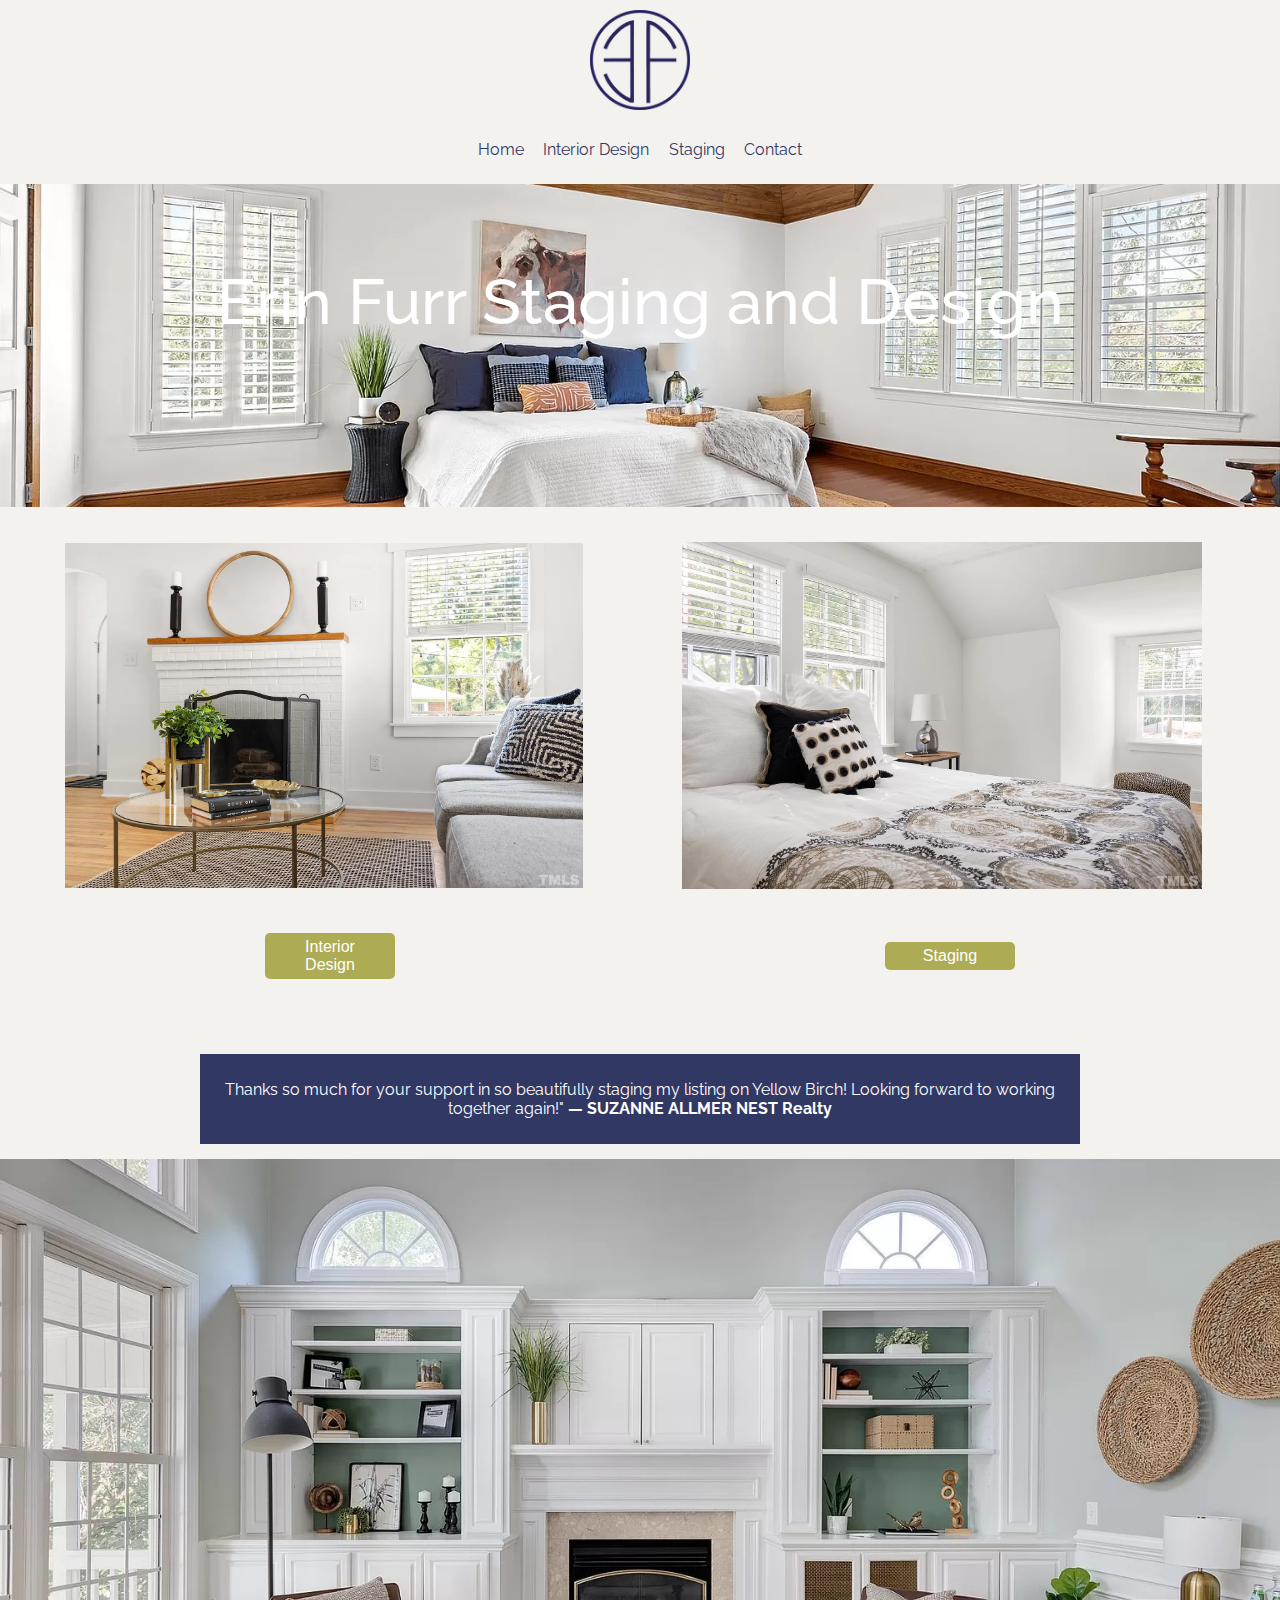
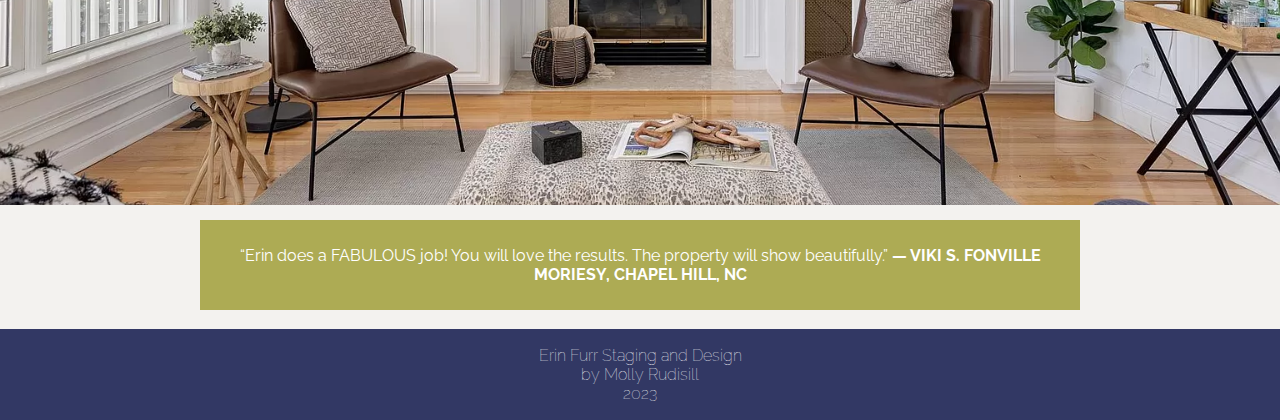
<file: index.html>
<!DOCTYPE html>
<html lang="en">
<head>
    <meta charset="UTF-8">
    <meta name="viewport" content="width=device-width, initial-scale=1.0">
    <link rel="stylesheet" href="styles.css">
    <title>Document</title>
</head>
<body>
    <header>
        <img src="imgs/EF-logo.png" alt="Erin Furr Logo" width="100">
        <div class="menu">
            <ul class="navigation">
                <li><a href="index.html">Home</a></li>
                <li><a href="interiordesign.html">Interior Design</a></li>
                <li><a href="staging.html">Staging</a></li>
                <li><a href="contact.html">Contact</a></li>
            </ul>
        </div>
    </header>
    <div class="container">
        <div class="frontpic">
            <div class="imagetext">Erin Furr Staging and Design</div>
        </div>
        <div class="services">
            <div class="interiordesign">
                <img src="imgs/livingroom.jpg" alt="Erin Furr's Work" class="servicepic">
            </div>
            <div class="intdes-btn">
                <form action="interiordesign.html" target="_blank">
                    <button>Interior Design</button>
                </form>
            </div>
            <div class="staging">
                <img src="imgs/bed.jpg" alt="Picture of bed desinged by Erin Furr" class="servicepic">
            </div>
            <div class="stage-btn">
                <form action="staging.html" target="_blank">
                    <button>Staging</button>
                </form>
            </div>
        </div>
        <div class="textblurb one">
            <p>Thanks so much for your support in so beautifully staging my listing on Yellow Birch! Looking forward to working together again!"
                <b>— SUZANNE ALLMER NEST Realty</b></p>
        </div>
        <div class="picture"></div>
        <div class="textblurb two">
            <p>
                “Erin does a FABULOUS job! You will love the results. The property will show beautifully.”
                    <b>— VIKI S. FONVILLE MORIESY, CHAPEL HILL, NC</b>
            </p>
        </div>
    </div>
    <br>
    <footer>
        <p>Erin Furr Staging and Design<br>
         by Molly Rudisill<br>
         2023</p> 
     </footer>
</body>
</html>
</file>
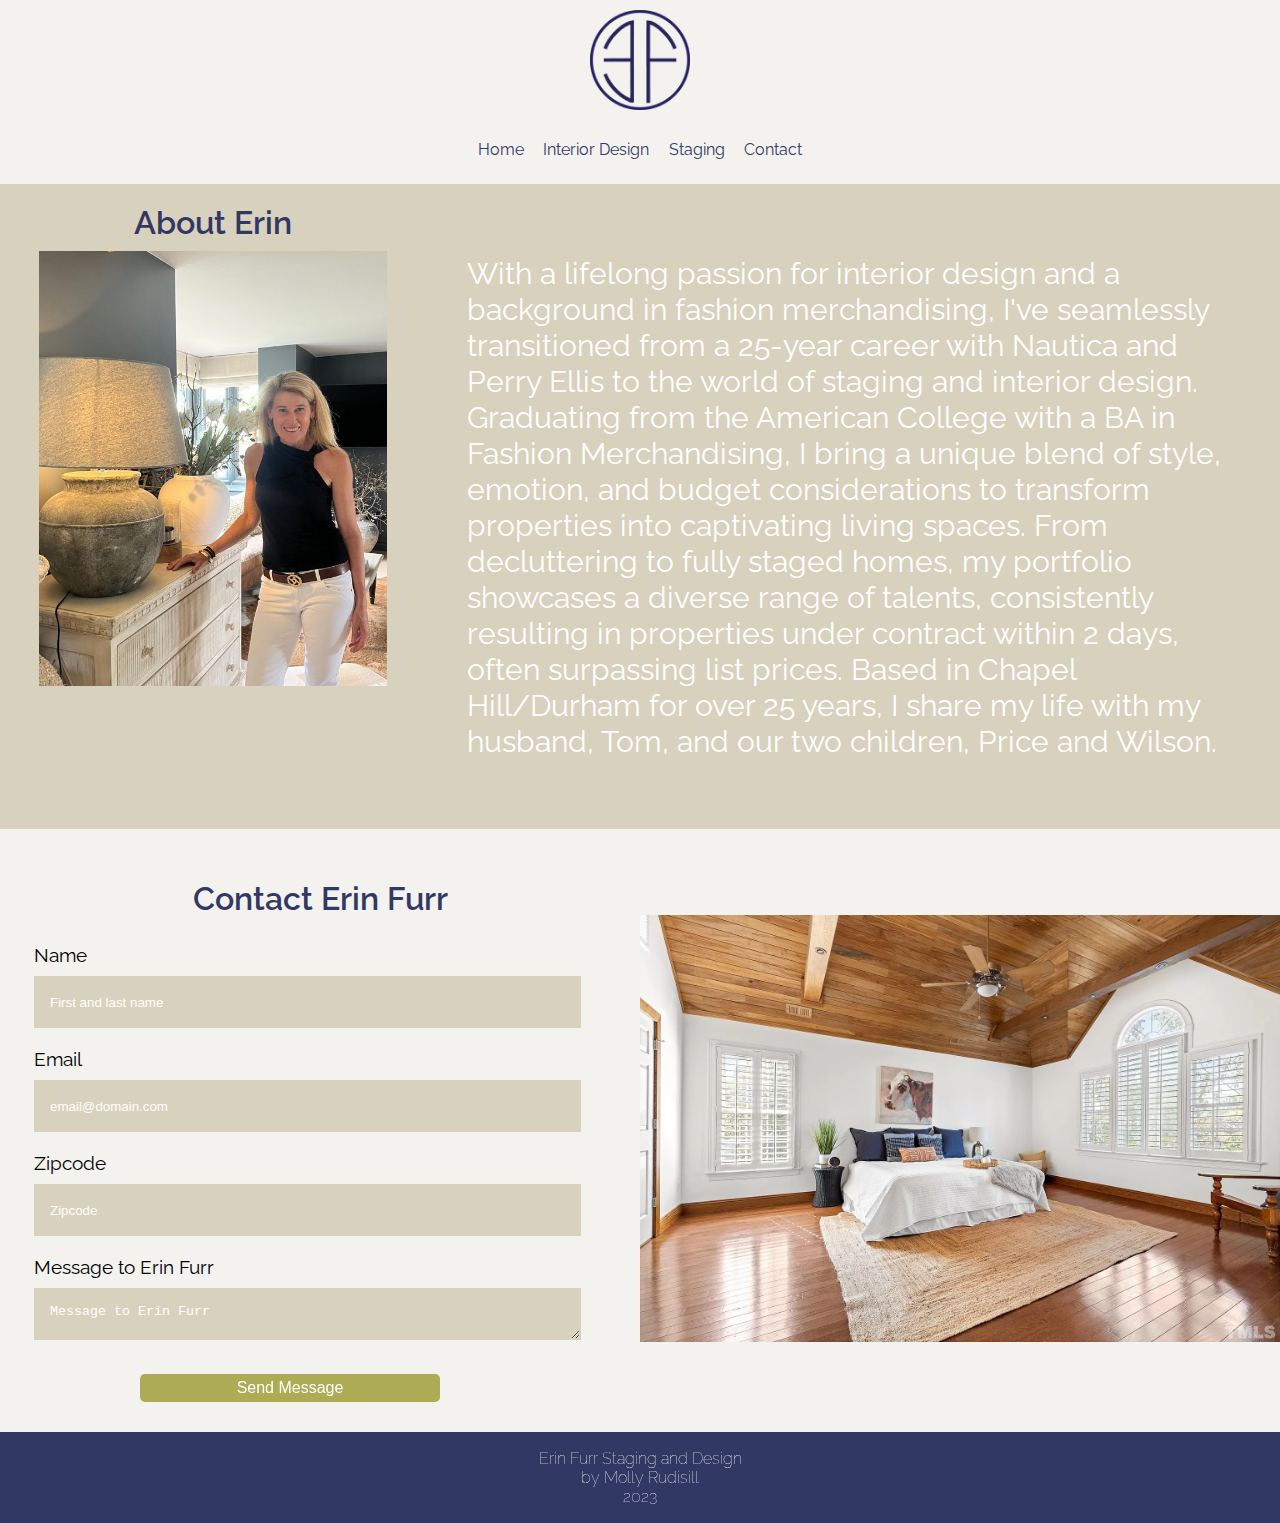
<file: contact.html>
<!DOCTYPE html>
<html lang="en">
<head>
    <meta charset="UTF-8">
    <meta name="viewport" content="width=device-width, initial-scale=1.0">
    <link rel="stylesheet" href="styles.css">
    <title>Document</title>
</head>
<body>
    <header>
        <img src="imgs/EF-logo.png" alt="Erin Furr Designs Logo" width="100">
        <div class="menu">
            <ul class="navigation">
                <li><a href="index.html">Home</a></li>
                <li><a href="interiordesign.html">Interior Design</a></li>
                <li><a href="staging.html">Staging</a></li>
                <li><a href="contact.html">Contact</a></li>
            </ul>
        </div>
    </header>
    <div class="about-page">
        <div class="erinfur">
            <h1>About Erin</h1>
            <img src="imgs/erin-furr.jpg" alt="Erin Furr photo">
        </div>
        <div class="abouttext">
            <p>With a lifelong passion for interior design and a background in fashion merchandising, I've seamlessly transitioned from a 25-year career with Nautica and Perry Ellis to the world of staging and interior design. Graduating from the American College with a BA in Fashion Merchandising, I bring a unique blend of style, emotion, and budget considerations to transform properties into captivating living spaces. From decluttering to fully staged homes, my portfolio showcases a diverse range of talents, consistently resulting in properties under contract within 2 days, often surpassing list prices. Based in Chapel Hill/Durham for over 25 years, I share my life with my husband, Tom, and our two children, Price and Wilson. 
            </p>
        </div>
    </div>
    <div class="contact-page">
        <div class="contactinfo">
            <form action="/" method="post">
                <h1>Contact Erin Furr</h1>
                <fieldset>
                    <label for="name">Name</label>
                    <input type="text" id="name" name="user_name" placeholder="First and last name" value="" required>
                
                    <label for="email">Email</label>
                    <input type="email" id="email" name="user_email" placeholder="email@domain.com" value="" required>
    
                    <label for="zipcode">Zipcode</label>
                    <input type="text" id="zipcode" name="user_zip" placeholder="Zipcode" value="" required>
    
                    <label for="message">Message to Erin Furr</label>
                    <textarea id="message" name="user_message" placeholder="Message to Erin Furr" required></textarea>
                </fieldset>
                <button type="submit">Send Message</button>
            </form>
        </div>
        <div class="contactimg">
            <img src="imgs/bedroom1.jpg" alt="Image of bedroom">
        </div>
    </div>
    <footer>
        <p>Erin Furr Staging and Design<br>
         by Molly Rudisill<br>
         2023</p> 
     </footer>
</body>
</html>
</file>
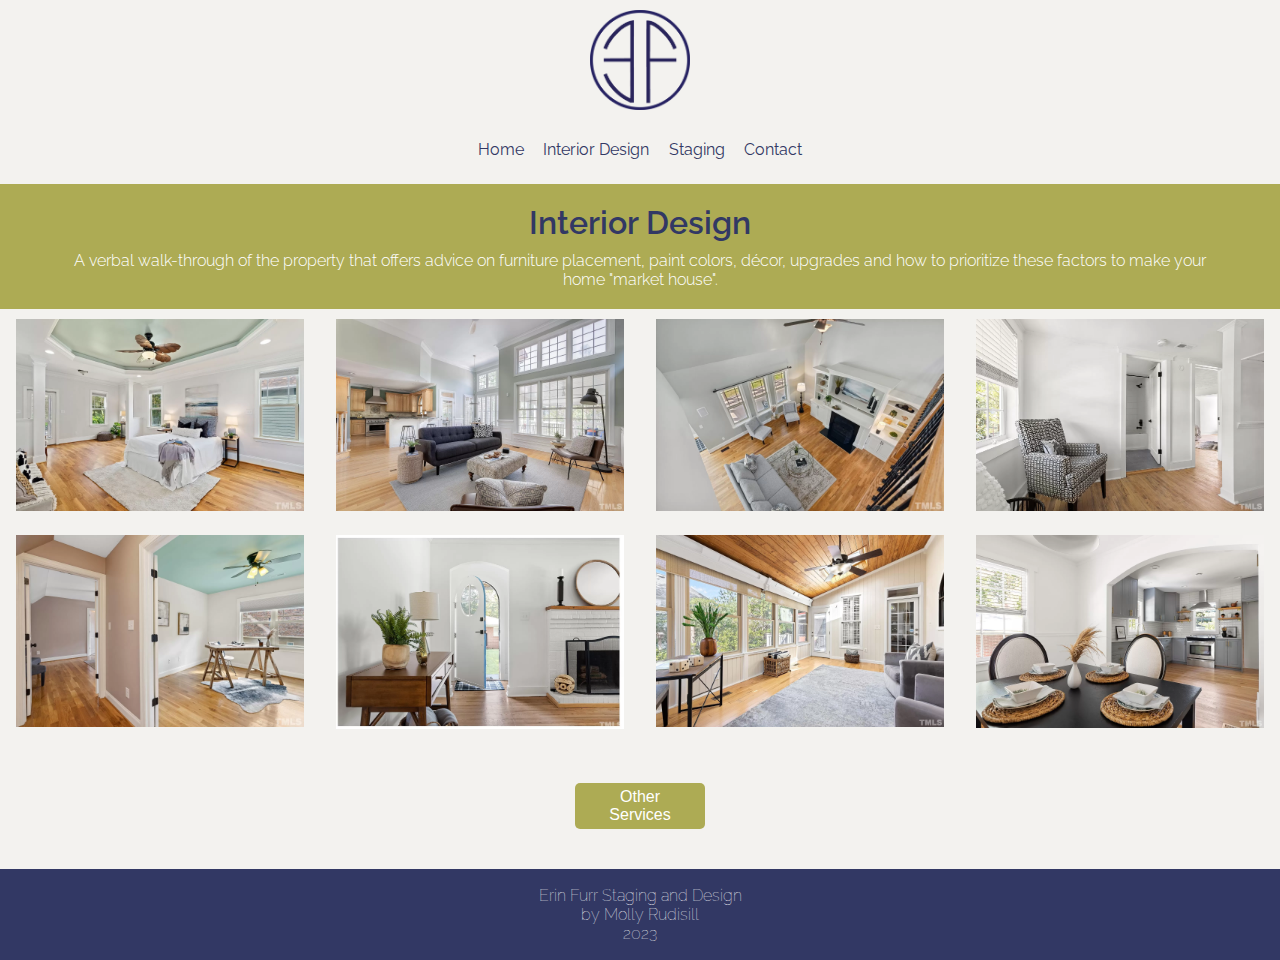
<file: interiordesign.html>
<!DOCTYPE html>
<html lang="en">
<head>
    <meta charset="UTF-8">
    <meta name="viewport" content="width=device-width, initial-scale=1.0">
    <link rel="stylesheet" href="styles.css">
    <title>Document</title>
</head>
<body>
    <header>
        <img src="imgs/EF-logo.png" alt="Erin Furr Logo" width="100">
        <div class="menu">
            <ul class="navigation">
                <li><a href="index.html">Home</a></li>
                <li><a href="interiordesign.html">Interior Design</a></li>
                <li><a href="staging.html">Staging</a></li>
                <li><a href="contact.html">Contact</a></li>
            </ul>
        </div>
    </header>
    <div class="service-header">
        <h1>Interior Design</h1>
        <p>A verbal walk-through of the property that offers advice on furniture placement, paint colors, décor, upgrades and how to prioritize these factors to make your home "market house".</p>
    </div>
    <div class="gallery">
        <div class="column">
            <img src="imgs/interiordesign/bedroom.jpg" alt="Erin Furr Interior Design Showcase">
            <img src="imgs/interiordesign/entery.jpg" alt="Erin Furr Interior Design Showcase">
        </div>
        <div class="column">
            <img src="imgs/interiordesign/livingroom2.jpg" alt="Erin Furr Interior Design Showcase">
            <img src="imgs/interiordesign/entry.jpg" alt="Erin Furr Interior Design Showcase">
        </div>
        <div class="column">
            <img src="imgs/interiordesign/foyer.jpg" alt="Erin Furr Interior Design Showcase">
            <img src="imgs/interiordesign/outside.jpg" alt="Erin Furr Interior Design Showcase">
        </div>
        <div class="column">
            <img src="imgs/interiordesign/randomroom.jpg" alt="Erin Furr Interior Design Showcase">
            <img src="imgs/interiordesign/tablesetting.jpg" alt="Erin Furr Interior Design Showcase">

        </div>
    </div>
    <div class="center-btn">
        <form action="staging.html" target="_blank">
            <button>Other Services</button>
        </form>
    </div>
    <footer>
        <p>Erin Furr Staging and Design<br>
         by Molly Rudisill<br>
         2023</p> 
    </footer>
</body>
</html>
</file>
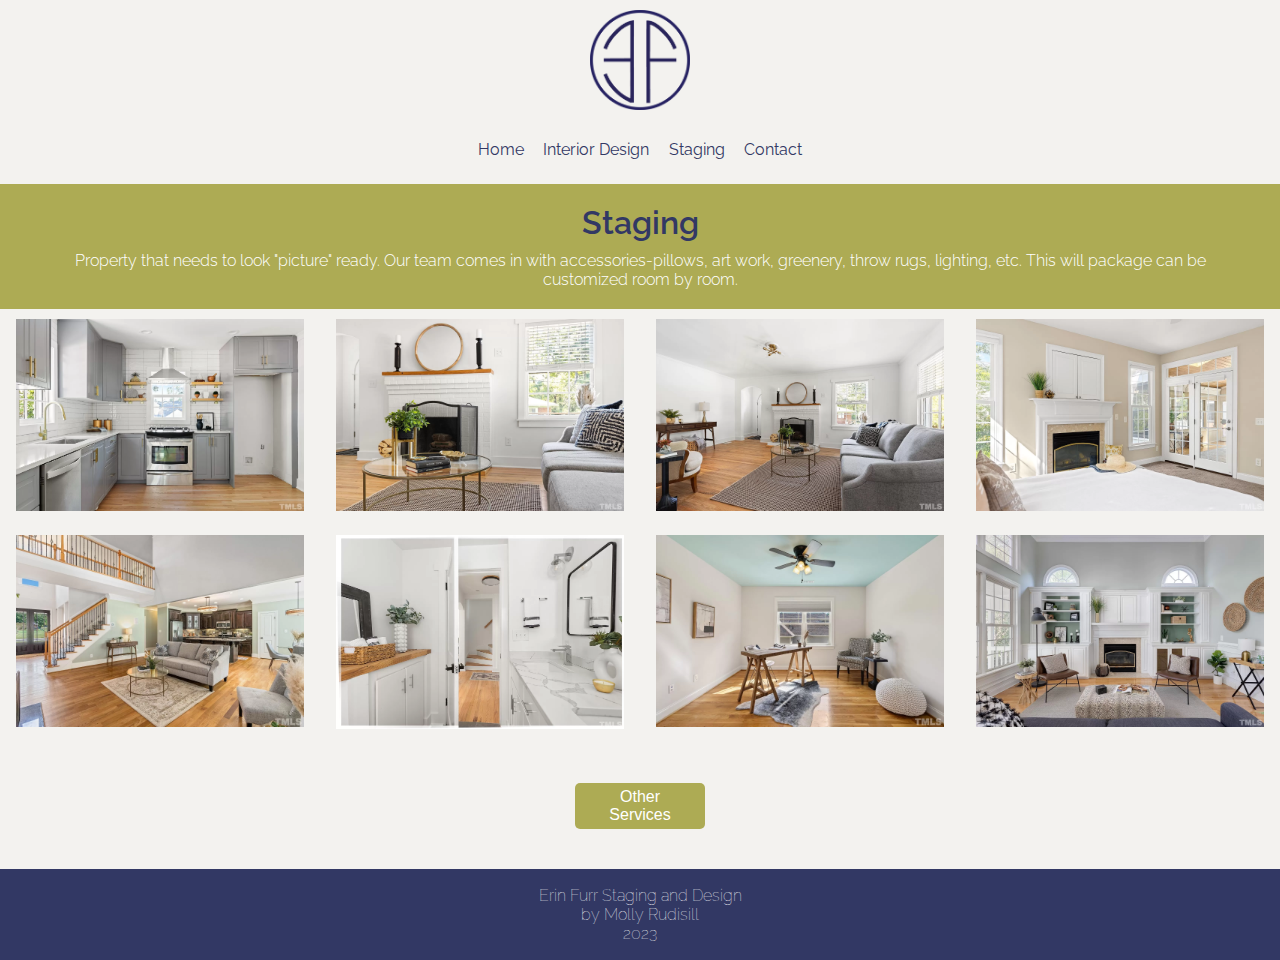
<file: staging.html>
<!DOCTYPE html>
<html lang="en">
<head>
    <meta charset="UTF-8">
    <meta name="viewport" content="width=device-width, initial-scale=1.0">
    <link rel="stylesheet" href="styles.css">
    <title>Document</title>
</head>
<body>
    <header>
        <img src="imgs/EF-logo.png" alt="Erin Furr Logo" width="100">
        <div class="menu">
            <ul class="navigation">
                <li><a href="index.html">Home</a></li>
                <li><a href="interiordesign.html">Interior Design</a></li>
                <li><a href="staging.html">Staging</a></li>
                <li><a href="contact.html">Contact</a></li>
            </ul>
        </div>
    </header>
    <div class="service-header">
        <h1>Staging</h1>
        <p>Property that needs to look "picture" ready. Our team comes in with accessories-pillows, art work, greenery, throw rugs, lighting, etc. This will package can be customized room by room.</p>
    </div>
    <div class="gallery">
        <div class="column">
            <img src="imgs/staging/kitchen.jpg" alt="Erin Furr Staging Showcase">
            <img src="imgs/staging/livingroom5.jpg" alt="Erin Furr Staging Showcase"> 
        </div>
        <div class="column">
            <img src="imgs/staging/livingroom.jpg" alt="Erin Furr Staging Showcase">
            <img src="imgs/staging/bathroom.jpg" alt="Erin Furr Staging Showcase">
        </div>
        <div class="column">
            <img src="imgs/staging/livingroom3.jpg" alt="Erin Furr Staging Showcase">
            <img src="imgs/staging/office.jpg" alt="Erin Furr Staging Showcase">
        </div>
        <div class="column">
            <img src="imgs/staging/bedbed.jpg" alt="Erin Furr Staging Showcase">
            <img src="imgs/staging/shelves-copy.jpg" alt="Erin Furr Staging Showcase">
        </div>
    </div>
    <div class="center-btn">
        <form action="interiordesign.html" target="_blank">
            <button>Other Services</button>

        </form>
    </div>
    
    <footer>
        <p>Erin Furr Staging and Design<br>
         by Molly Rudisill<br>
         2023</p> 
     </footer>
</body>
</html>
</file>
<file: styles.css>
@import url('https://fonts.googleapis.com/css2?family=Raleway:ital,wght@0,100;0,200;0,300;0,400;0,500;0,600;0,800;0,900;1,100&display=swap');

.container{
    display: grid;
    grid-template-columns: 1fr;
    grid-template-rows: .5fr 1fr .2fr .8fr .2fr;
    justify-content: center;
    height: 100%;
    gap: 15px;
}

body{
    margin: 0px;
    font-family: 'Raleway', sans-serif;
    
}

body{
    background-color: #f3f2ef;
}


header{
    margin: 10px;
    text-align: center;
    justify-content: center;
}

.navigation{
    list-style: none;
    display: flex;
    justify-content: center;
    padding: 0px;
}

.navigation a{
    text-decoration: none;
    display: block;
    padding: .6em;
    color:#323864
}

.frontpic{
    background-image: url(imgs/bedroom1.jpg);
    background-size: cover;
    background-repeat: no-repeat;
    background-position: center;
    height: 100%;
    text-align: center;
}

.imagetext{
    color: white;
    font-size: 4rem;
    padding: 80px;
    font-weight: 500;
}
.navigation a:hover{
    font-weight: bold;
}

.services{
    display: grid;
    grid-template-rows: .8fr .1fr .8fr .1fr;
    grid-template-columns: 1fr;
    justify-content: center; 
    justify-items: center; 
    align-items: center; 
    margin: 20px;

}

.interiordesign{
    grid-row: 1/2;
    grid-column: 1/2;
    margin: 0px 0px 0px 45px;
}

.intdes-btn{
    grid-row: 2/3;
    grid-column: 1/2;
}

.staging{
    grid-row: 3/4;
    grid-column: 1/2;
    margin: 0px 0px 0px 42px;
}

.stage-btn{
    grid-row: 4/5;
    grid-column: 1/2;
}
.servicepic{
    width: 90%;
}

.textblurb{
    margin: 0px 30px;
    color:white;
    padding: 10px;
    text-align: center;
}

.one{
    background-color: #323864; 
}

.two{
    background-color: #adab54;
}

.picture{
    background-image: url(imgs/shelves.jpg);
    background-size: cover;
    background-repeat: no-repeat;
    background-position: center;
    height: 100%;
}

footer{
    background-color: #323864;
    color: white;
    text-align: center;
    font-weight: 100;
    padding: 1px;
}

button{
    color: white;
    background-color:#adab54;
    width: 130px;
    border: none;
    align-self: center;
    margin: 10px;
    padding: 5px 20px;
    border-radius: 5px;
    font-size: 1rem;
}

button a{
    color: white;
    text-decoration: none;
    
}
button:hover{
    background-color:#323864
}

.gallery{
    display: flex;
    flex-wrap: wrap;
    text-align: center;
}

.column{
    flex: 100%;
    max-width: 100%;
}

.column img{
    width: 90%;
    margin: 10px 0px;
}

.service-header{
    text-align: center;
    color:#323864;
    background-color: #adab54;
    padding: 20px 30px;
}

.service-header h1{
    font-weight: 600;
    margin:0px 0px 10px 0px;
}

.service-header p{
    color: white;
    font-weight: 300;
    margin: 0px 35px;
}

.center-btn{
    text-align: center;
    text-decoration: none;
    list-style: none;
}

.about-page{
    display: grid;
    grid-template-columns: 1fr;
    grid-template-rows: .6fr .6fr;
    height: 100%;
    width: 100%;

}

.erinfur{
    grid-row: 1/2;
    grid-column: 1/2;
    text-align: center;
    background-color:#d8d1bd;
}

.erinfur img{
    width: 60%;
}

.erinfur h1{
    color:#323864;
    font-weight: 600;
    margin: 10px;
}

.abouttext{
    grid-row: 2/3;
    grid-column: 1/2;
    padding: 15px;
    color: white;
    font-size: 1.5rem;
    background-color: #d8d1bd;
}


form{
    max-width: 100%;
    margin: 20px auto;
    padding: 10px 20px;

}

form h1{
    color:#323864;
    text-align: center;
    font-weight: 600;
}

fieldset{
    border-radius: 6px;
    border: none;
}

input[type="text"], input[type="email"],textarea{
    background: #d8d1bd;
    border: 1px solid transparent;
    height: 20px;
    margin: 0;
    outline: 0;
    width: 90%;
    padding: 15px;
    color:#323864;
    margin-bottom: 20px;
    transition: all 200ms;
}

input::placeholder, textarea::placeholder{
    color:white;
    margin: 10px;
}

input:hover, input:focus, textarea:hover, textarea:focus{
    border: 2px solid #adab54;

}

label{
    font-size: 1.2em;
    margin-bottom:10px;
    display: block;
}

.contact-page{
    display: grid;
    grid-template-rows: .5fr .6fr;
    grid-template-columns: 1fr;
    background-color: #f3f2ef;

}

.contactinfo button{
    width: 50%;
    margin: auto auto auto 120px;
}

.contactinfo{
    grid-column: 1/2;
    grid-row: 1/2;
}


.contactimg{
    grid-column: 1/2;
    grid-row: 2/3;
    align-self: center;
}

.contactimg img{
    width: 100%;

}
/* ipad breakpoint */
@media screen and (min-width: 780px){
    .column{
        flex: 50%;
        max-width: 50%;
    }

    .about-page{
        grid-template-columns: 1fr 1fr 1fr;
        grid-template-rows: 1fr;
    }

    .erinfur{
        grid-row: 1/2;
        grid-column: 1/2;
        padding: 10px 20px;
    }
    .erinfur img{
        width: 100%;
    }
    .abouttext{
        grid-row: 1/2;
        grid-column: 2/4;
        padding: 40px;
        font-size: 1.7rem;
    }

    .container{
        grid-template-columns: 1fr;
        grid-template-rows: 1fr 1.6fr .2fr 2fr .2fr ;
    }

    .textblurb{
        margin: 0px 200px;
    }
    .services{
        display: grid;
        grid-template-rows: 1fr .1fr;
        grid-template-columns: 1fr 1fr;
        gap: 0px;
    }


    
    .interiordesign{
        grid-row: 1/2;
        grid-column: 1/2;
    }
    
    .intdes-btn{
        grid-row: 2/3;
        grid-column: 1/2;
    }
    
    .staging{
        grid-row: 1/2;
        grid-column: 2/3;
    }
    
    .stage-btn{
        grid-row: 2/3;
        grid-column: 2/3;
    }

   


}

/* big screen breakpoint */
@media screen and (min-width: 992px){
    .column{
        flex: 25%;
        max-width: 25%;
    }

    .about-page{
        grid-template-columns: 1fr 1fr 1fr;
        grid-template-rows: 1fr;
    }

    .erinfur{
        grid-row: 1/2;
        grid-column: 1/2;
        
    }
    .erinfur img{
        width: 90%;
    }
    .abouttext{
        grid-row: 1/2;
        grid-column: 2/4;
        font-size: 1.9rem;
    }

    .contact-page{
        display: grid;
        grid-template-rows: 1fr;
        grid-template-columns: 1fr 1fr;
    
    }
    .contactinfo{
        grid-row:1/2;
        grid-column: 1/2;
    }
    
    .contactimg{
        grid-row: 1/2;
        grid-column: 2/3;
    }


    
}
</file>
